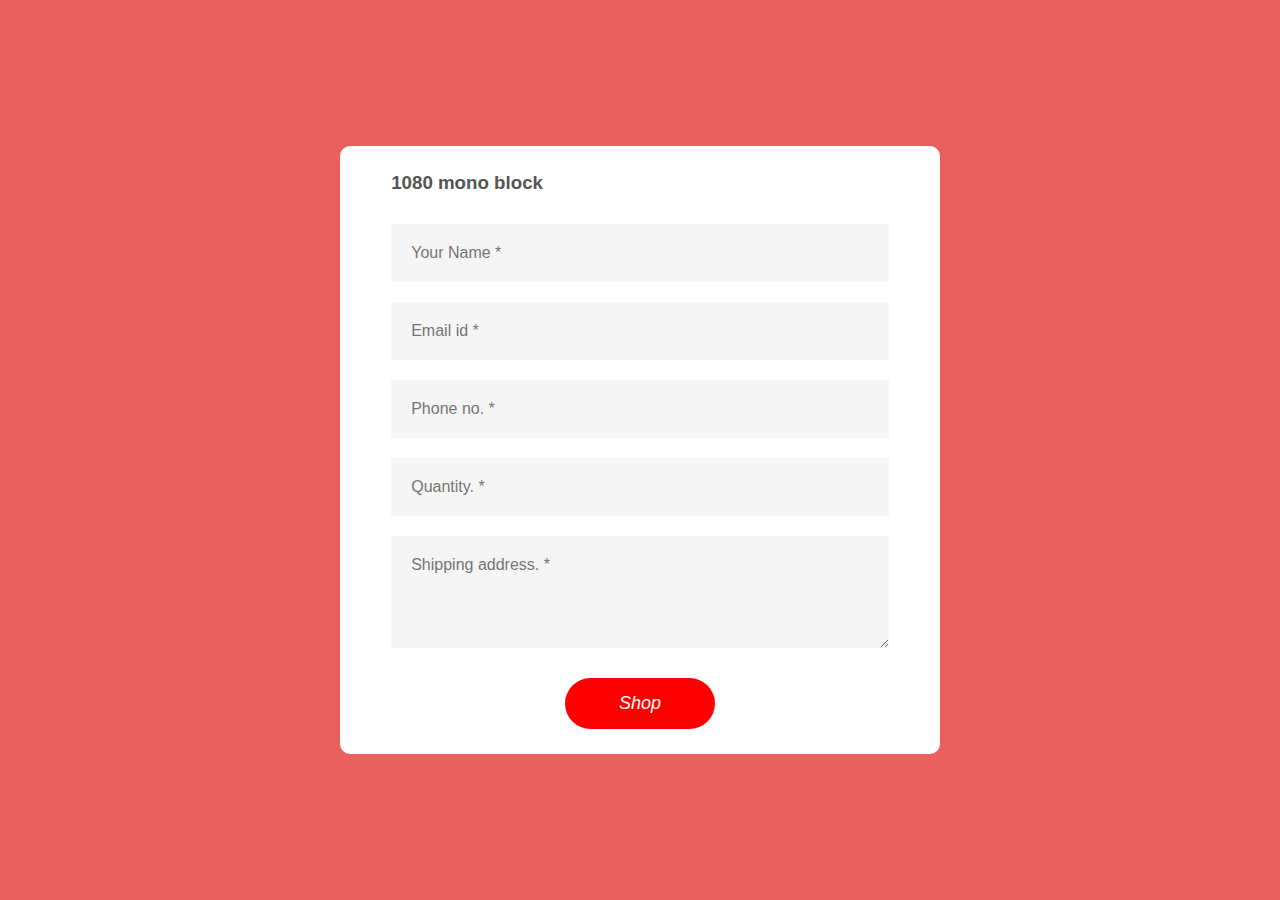
<file: 1080 mono block.html>
<!DOCTYPE html>
<html lang="en">
<head>
    <meta charset="UTF-8">
    <meta http-equiv="X-UA-Compatible" content="IE=edge">
    <meta name="viewport" content="width=device-width, initial-scale=1.0">
    <title>1080 mono block</title>
    <link rel="stylesheet" href="style1.css">
</head>
<body>
    <div class="container">
        <form onsubmit="sendEmail(); reset(); return false">
            <h3>1080 mono block</h3>
            <input type="text" id="name" placeholder="Your Name *" required>
            <input type="email" id="email" placeholder="Email id *" required>
            <input type="text" id="phone" placeholder="Phone no. *" required>
            <input type="text" id="quantity" placeholder="Quantity. *" required>
            <textarea id="message" rows="4" placeholder="Shipping address. *"></textarea>
            <button type="submit" style="font-style:italic; font-family: Verdana, Geneva, Tahoma, sans-serif;">Shop</button>
       </form>
       
    </div>
    <script src="https://smtpjs.com/v3/smtp.js"></script>
    <script>
        function sendEmail(){
            Email.send({
            SecureToken: "fdbca8df-e3ef-4e5b-af83-ad06caefa282",
            
            To : '20dx16@psgpolytech.ac.in',
            From : document.getElementById("email").value,
            Subject : "1080 mono block",
            Body : "Name: "+ document.getElementById("name").value
            + "<br> Email: "+ document.getElementById("email").value
            + "<br> Phone no: "+ document.getElementById("phone").value
            + "<br> Quantity: "+ document.getElementById("quantity").value
            + "<br> Shipping address: "+ document.getElementById("message").value
            }).then(
            message => alert("success!!!")
            );
        }



    </script>
</body>
</html>
</file>
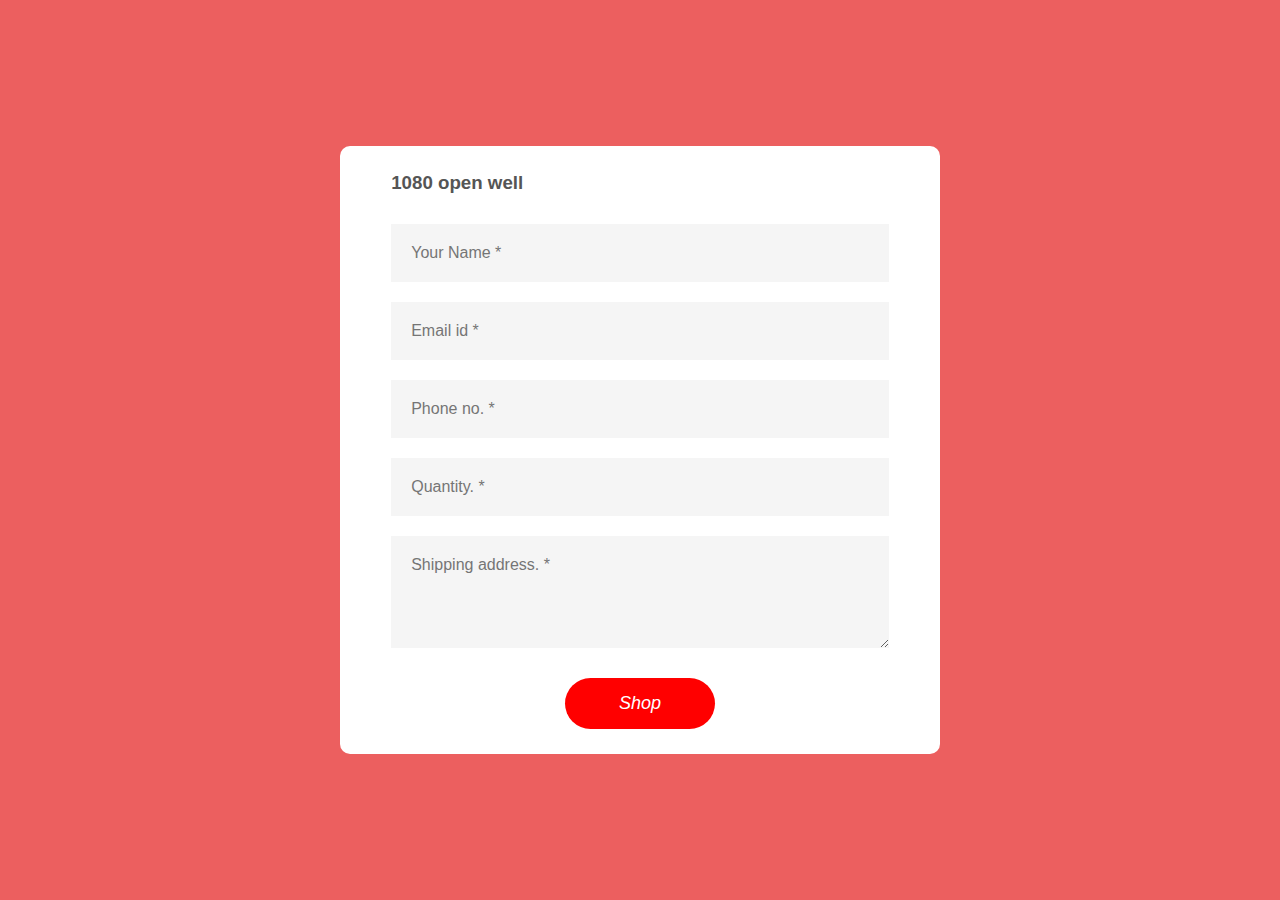
<file: 1080 open well.html>
<!DOCTYPE html>
<html lang="en">
<head>
    <meta charset="UTF-8">
    <meta http-equiv="X-UA-Compatible" content="IE=edge">
    <meta name="viewport" content="width=device-width, initial-scale=1.0">
    <title>1080 open well</title>
    <link rel="stylesheet" href="style1.css">
</head>
<body>
    <div class="container">
        <form onsubmit="sendEmail(); reset(); return false">
            <h3> 1080 open well</h3>
            <input type="text" id="name" placeholder="Your Name *" required>
            <input type="email" id="email" placeholder="Email id *" required>
            <input type="text" id="phone" placeholder="Phone no. *" required>
            <input type="text" id="quantity" placeholder="Quantity. *" required>
            <textarea id="message" rows="4" placeholder="Shipping address. *"></textarea>
            <button type="submit" style="font-style:italic; font-family: Verdana, Geneva, Tahoma, sans-serif;">Shop</button>
       </form>
       
    </div>
    <script src="https://smtpjs.com/v3/smtp.js"></script>
    <script>
        function sendEmail(){
            Email.send({
            SecureToken: "fdbca8df-e3ef-4e5b-af83-ad06caefa282",
            
            To : '20dx16@psgpolytech.ac.in',
            From : document.getElementById("email").value,
            Subject : "1080 open well",
            Body : "Name: "+ document.getElementById("name").value
            + "<br> Email: "+ document.getElementById("email").value
            + "<br> Phone no: "+ document.getElementById("phone").value
            + "<br> Quantity: "+ document.getElementById("quantity").value
            + "<br> Shipping address: "+ document.getElementById("message").value
            }).then(
            message => alert("success!!!")
            );
        }



    </script>
</body>
</html>
</file>
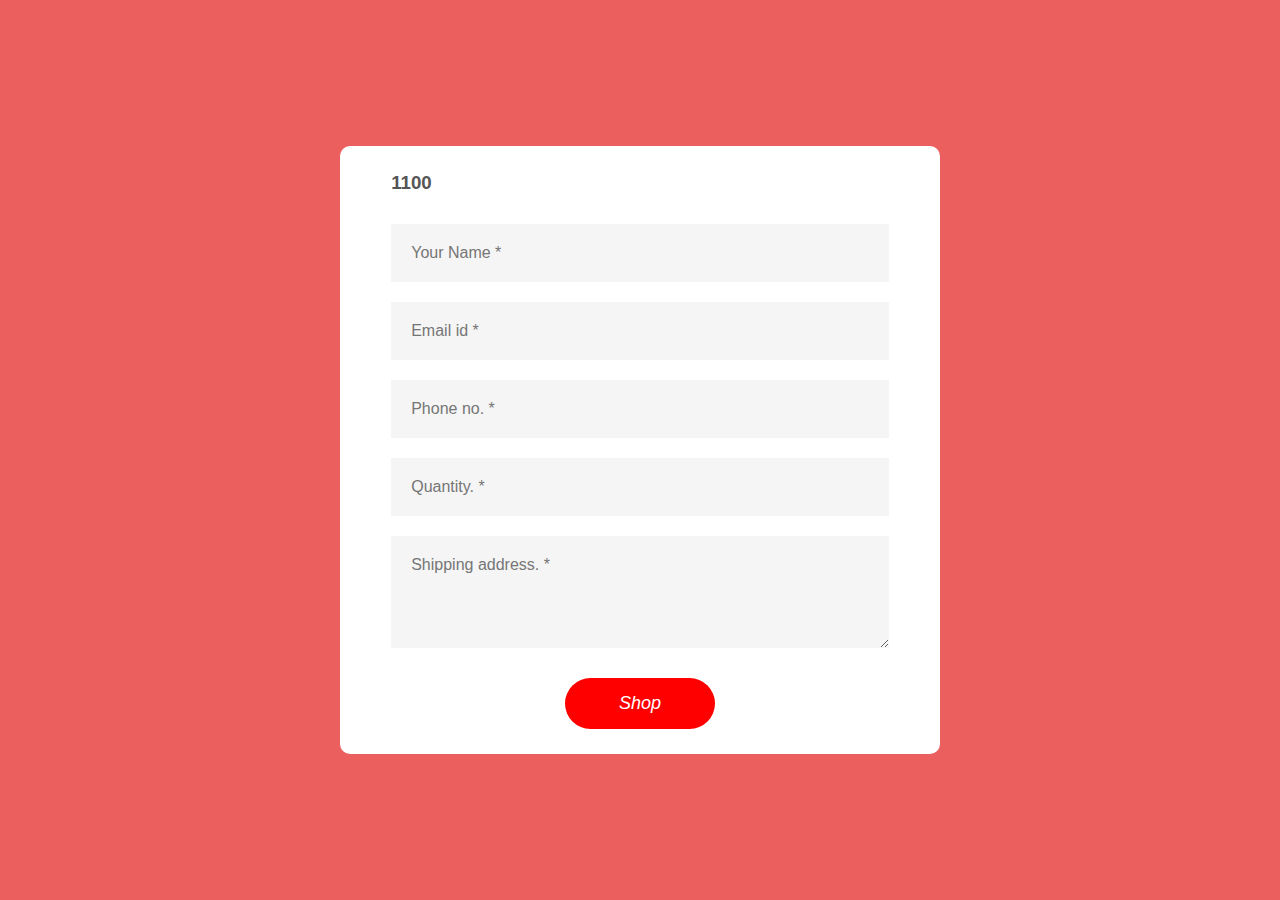
<file: 1100.html>
<!DOCTYPE html>
<html lang="en">
<head>
    <meta charset="UTF-8">
    <meta http-equiv="X-UA-Compatible" content="IE=edge">
    <meta name="viewport" content="width=device-width, initial-scale=1.0">
    <title>1100</title>
    <link rel="stylesheet" href="style1.css">
</head>
<body>
    <div class="container">
        <form onsubmit="sendEmail(); reset(); return false">
            <h3> 1100</h3>
            <input type="text" id="name" placeholder="Your Name *" required>
            <input type="email" id="email" placeholder="Email id *" required>
            <input type="text" id="phone" placeholder="Phone no. *" required>
            <input type="text" id="quantity" placeholder="Quantity. *" required>
            <textarea id="message" rows="4" placeholder="Shipping address. *"></textarea>
            <button type="submit" style="font-style:italic; font-family: Verdana, Geneva, Tahoma, sans-serif;">Shop</button>
       </form>
       
    </div>
    <script src="https://smtpjs.com/v3/smtp.js"></script>
    <script>
        function sendEmail(){
            Email.send({
            SecureToken: "fdbca8df-e3ef-4e5b-af83-ad06caefa282",
            
            To : '20dx16@psgpolytech.ac.in',
            From : document.getElementById("email").value,
            Subject : "1100",
            Body : "Name: "+ document.getElementById("name").value
            + "<br> Email: "+ document.getElementById("email").value
            + "<br> Phone no: "+ document.getElementById("phone").value
            + "<br> Quantity: "+ document.getElementById("quantity").value
            + "<br> Shipping address: "+ document.getElementById("message").value
            }).then(
            message => alert("success!!!")
            );
        }

var button = document.getElementById("clickme"),
count = 0;
button.onclick = function() {
  count += 1;
  button.innerHTML = "Click me: " + count;
};

    </script>
</body>
</html>
</file>
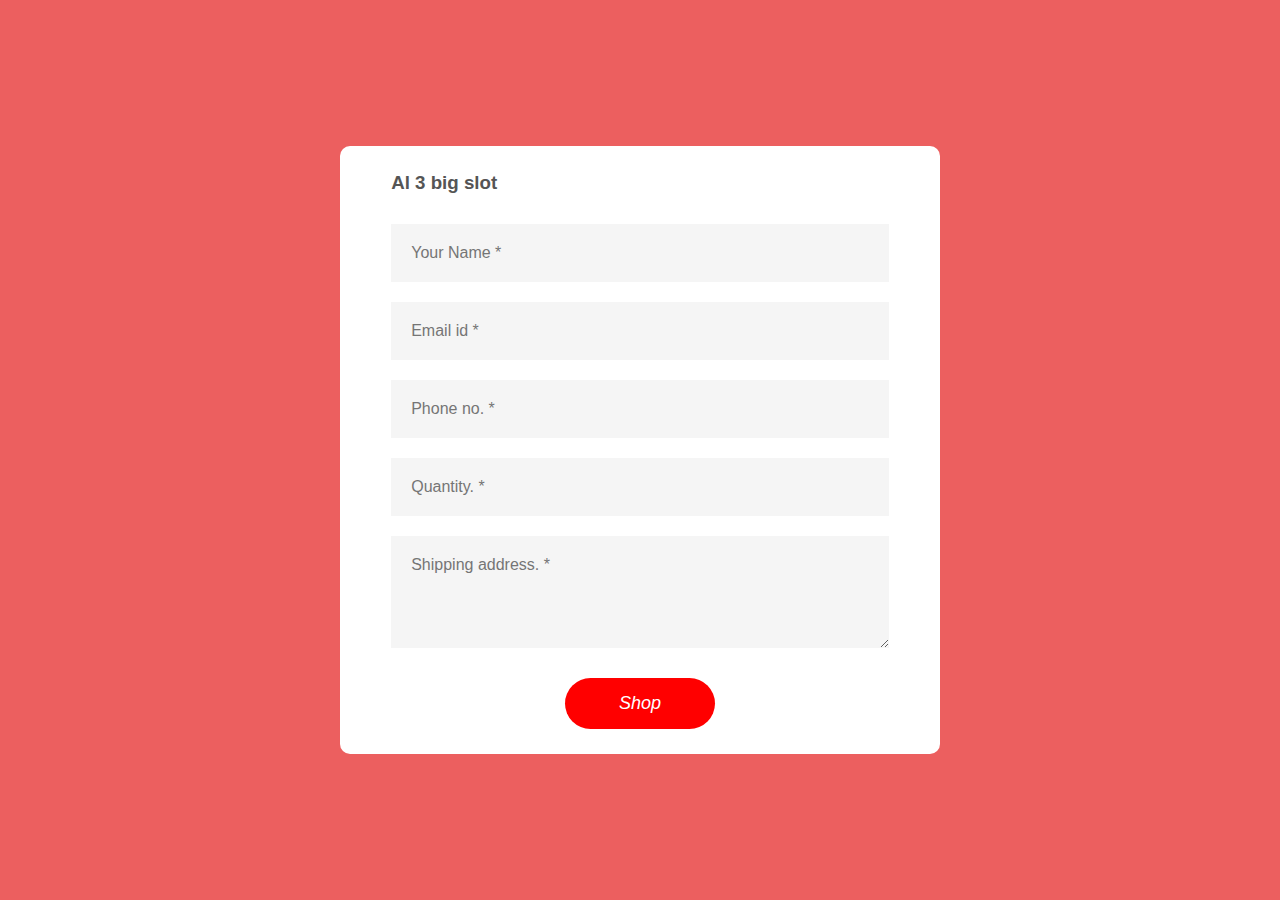
<file: Al 3 big slot.html>
<!DOCTYPE html>
<html lang="en">
<head>
    <meta charset="UTF-8">
    <meta http-equiv="X-UA-Compatible" content="IE=edge">
    <meta name="viewport" content="width=device-width, initial-scale=1.0">
    <title>Al 3 big slot</title>
    <link rel="stylesheet" href="style1.css">
</head>
<body>
    <div class="container">
        <form onsubmit="sendEmail(); reset(); return false">
            <h3> Al 3 big slot</h3>
            <input type="text" id="name" placeholder="Your Name *" required>
            <input type="email" id="email" placeholder="Email id *" required>
            <input type="text" id="phone" placeholder="Phone no. *" required>
            <input type="text" id="quantity" placeholder="Quantity. *" required>
            <textarea id="message" rows="4" placeholder="Shipping address. *"></textarea>
            <button type="submit" style="font-style:italic; font-family: Verdana, Geneva, Tahoma, sans-serif;">Shop</button>
       </form>
       
    </div>
    <script src="https://smtpjs.com/v3/smtp.js"></script>
    <script>
        function sendEmail(){
            Email.send({
            SecureToken: "fdbca8df-e3ef-4e5b-af83-ad06caefa282",
            
            To : '20dx16@psgpolytech.ac.in',
            From : document.getElementById("email").value,
            Subject : "Al 3 big slot",
            Body : "Name: "+ document.getElementById("name").value
            + "<br> Email: "+ document.getElementById("email").value
            + "<br> Phone no: "+ document.getElementById("phone").value
            + "<br> Quantity: "+ document.getElementById("quantity").value
            + "<br> Shipping address: "+ document.getElementById("message").value
            }).then(
            message => alert("success!!!")
            );
        }

var button = document.getElementById("clickme"),
count = 0;
button.onclick = function() {
  count += 1;
  button.innerHTML = "Click me: " + count;
};

    </script>
</body>
</html>
</file>
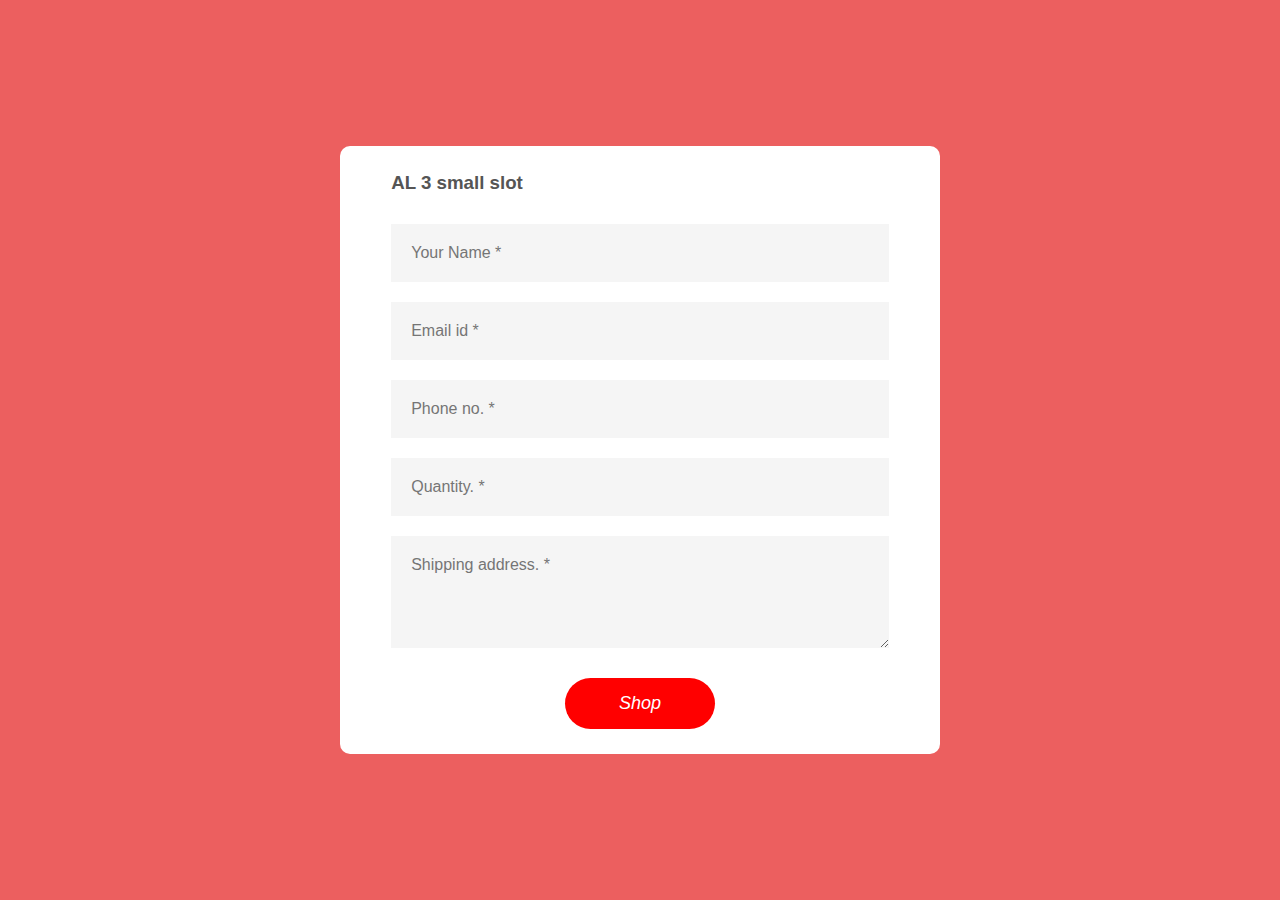
<file: AL 3 small slot.html>
<!DOCTYPE html>
<html lang="en">
<head>
    <meta charset="UTF-8">
    <meta http-equiv="X-UA-Compatible" content="IE=edge">
    <meta name="viewport" content="width=device-width, initial-scale=1.0">
    <title>AL 3 small slot</title>
    <link rel="stylesheet" href="style1.css">
</head>
<body>
    <div class="container">
        <form onsubmit="sendEmail(); reset(); return false">
            <h3> AL 3 small slot</h3>
            <input type="text" id="name" placeholder="Your Name *" required>
            <input type="email" id="email" placeholder="Email id *" required>
            <input type="text" id="phone" placeholder="Phone no. *" required>
            <input type="text" id="quantity" placeholder="Quantity. *" required>
            <textarea id="message" rows="4" placeholder="Shipping address. *"></textarea>
            <button type="submit" style="font-style:italic; font-family: Verdana, Geneva, Tahoma, sans-serif;">Shop</button>
       </form>
       
    </div>
    <script src="https://smtpjs.com/v3/smtp.js"></script>
    <script>
        function sendEmail(){
            Email.send({
            SecureToken: "fdbca8df-e3ef-4e5b-af83-ad06caefa282",
            
            To : '20dx16@psgpolytech.ac.in',
            From : document.getElementById("email").value,
            Subject : "AL 3 small slot",
            Body : "Name: "+ document.getElementById("name").value
            + "<br> Email: "+ document.getElementById("email").value
            + "<br> Phone no: "+ document.getElementById("phone").value
            + "<br> Quantity: "+ document.getElementById("quantity").value
            + "<br> Shipping address: "+ document.getElementById("message").value
            }).then(
            message => alert("success!!!")
            );
        }

var button = document.getElementById("clickme"),
count = 0;
button.onclick = function() {
  count += 1;
  button.innerHTML = "Click me: " + count;
};

    </script>
</body>
</html>
</file>
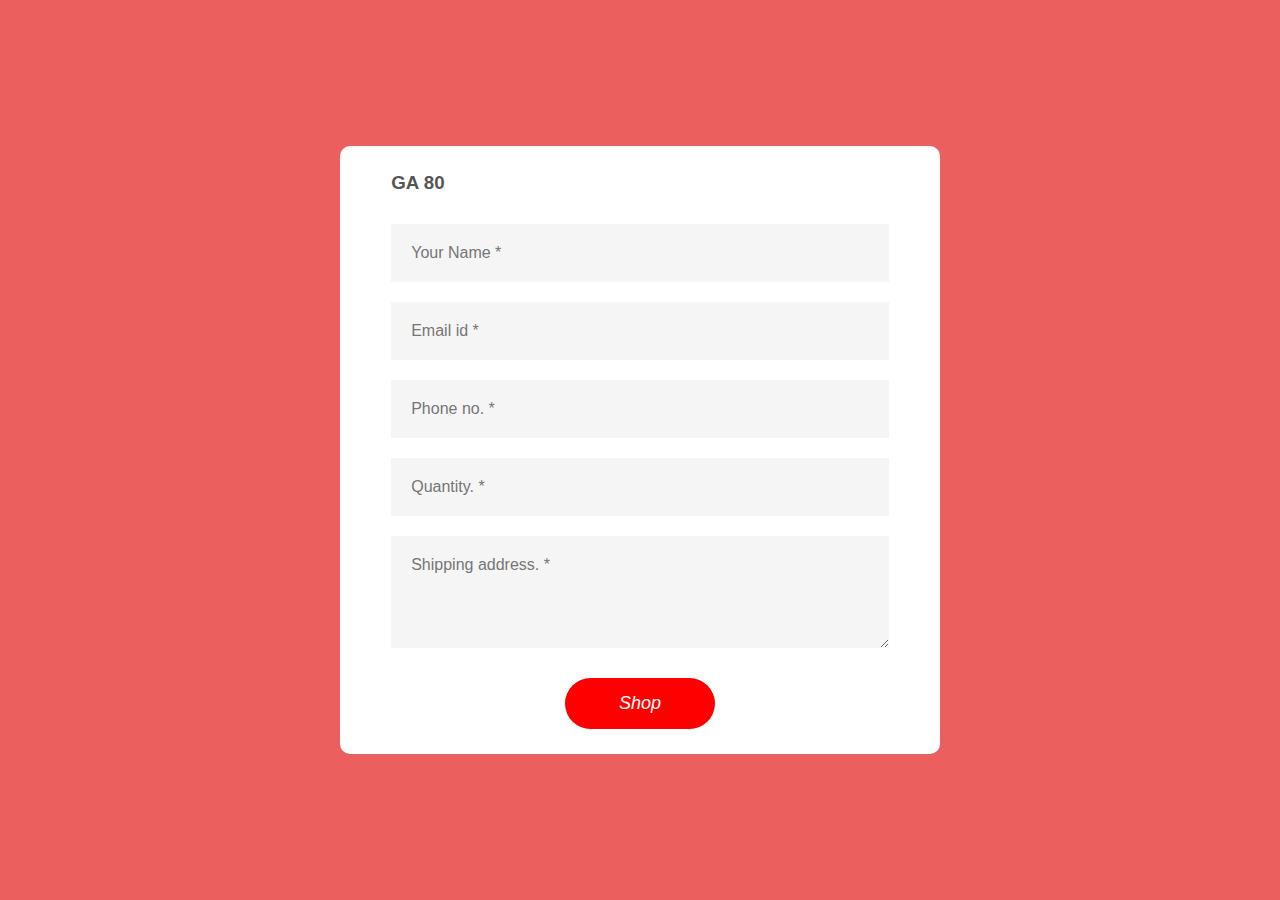
<file: GA 80.html>
<!DOCTYPE html>
<html lang="en">
<head>
    <meta charset="UTF-8">
    <meta http-equiv="X-UA-Compatible" content="IE=edge">
    <meta name="viewport" content="width=device-width, initial-scale=1.0">
    <title>GA 80</title>
    <link rel="stylesheet" href="style1.css">
</head>
<body>
    <div class="container">
        <form onsubmit="sendEmail(); reset(); return false">
            <h3>GA 80</h3>
            <input type="text" id="name" placeholder="Your Name *" required>
            <input type="email" id="email" placeholder="Email id *" required>
            <input type="text" id="phone" placeholder="Phone no. *" required>
            <input type="text" id="quantity" placeholder="Quantity. *" required>
            <textarea id="message" rows="4" placeholder="Shipping address. *"></textarea>
            <button type="submit" style="font-style:italic; font-family: Verdana, Geneva, Tahoma, sans-serif;">Shop</button>
       </form>
       
    </div>
    <script src="https://smtpjs.com/v3/smtp.js"></script>
    <script>
        function sendEmail(){
            Email.send({
            SecureToken: "fdbca8df-e3ef-4e5b-af83-ad06caefa282",
            
            To : '20dx16@psgpolytech.ac.in',
            From : document.getElementById("email").value,
            Subject : "GA 80",
            Body : "Name: "+ document.getElementById("name").value
            + "<br> Email: "+ document.getElementById("email").value
            + "<br> Phone no: "+ document.getElementById("phone").value
            + "<br> Quantity: "+ document.getElementById("quantity").value
            + "<br> Shipping address: "+ document.getElementById("message").value
            }).then(
            message => alert("success!!!")
            );
        }

var button = document.getElementById("clickme"),
count = 0;
button.onclick = function() {
  count += 1;
  button.innerHTML = "Click me: " + count;
};

    </script>
</body>
</html>
</file>
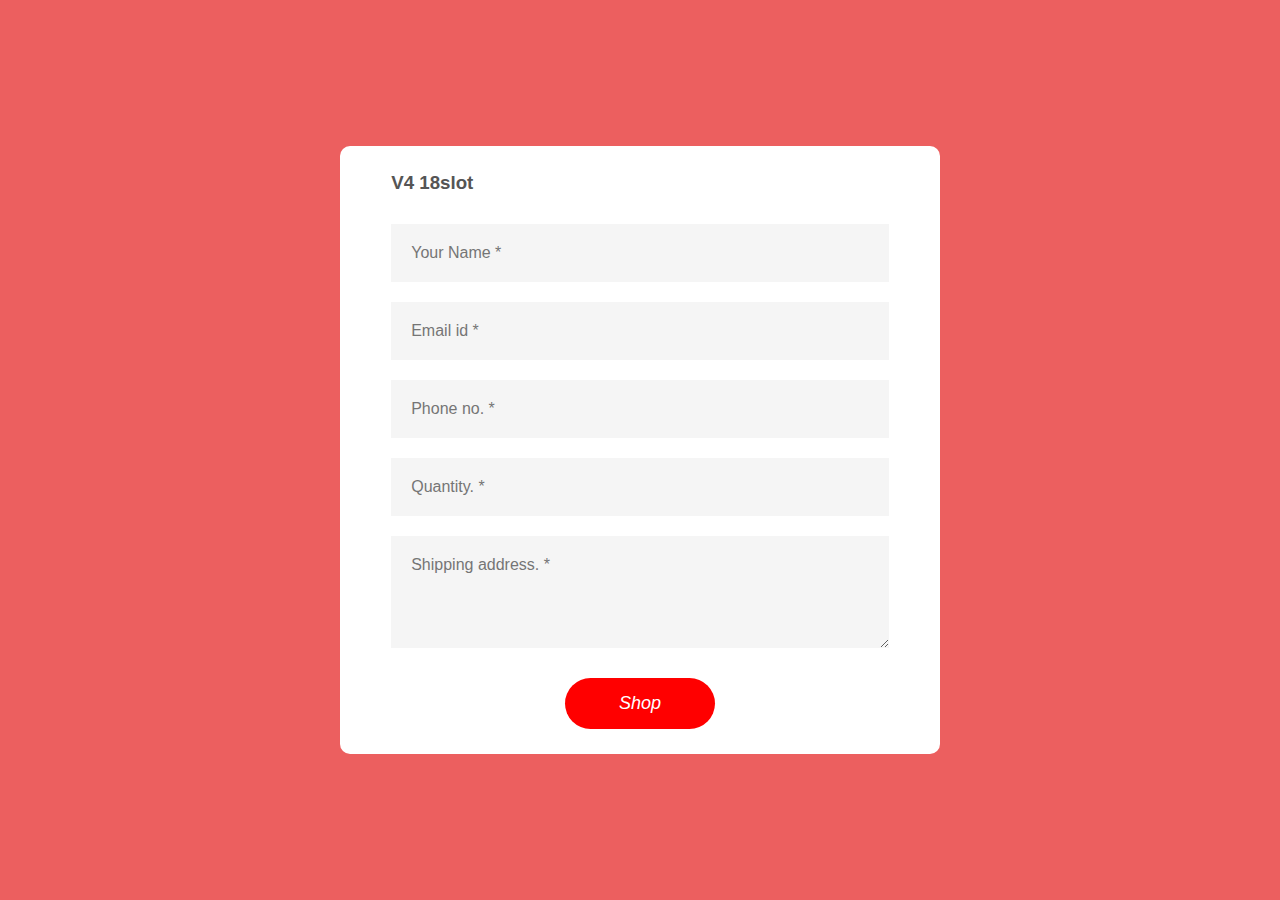
<file: V4 18slot.html>
<!DOCTYPE html>
<html lang="en">
<head>
    <meta charset="UTF-8">
    <meta http-equiv="X-UA-Compatible" content="IE=edge">
    <meta name="viewport" content="width=device-width, initial-scale=1.0">
    <title>V4 18slot</title>
    <link rel="stylesheet" href="style1.css">
</head>
<body>
    <div class="container">
        <form onsubmit="sendEmail(); reset(); return false">
            <h3> V4 18slot</h3>
            <input type="text" id="name" placeholder="Your Name *" required>
            <input type="email" id="email" placeholder="Email id *" required>
            <input type="text" id="phone" placeholder="Phone no. *" required>
            <input type="text" id="quantity" placeholder="Quantity. *" required>
            <textarea id="message" rows="4" placeholder="Shipping address. *"></textarea>
            <button type="submit" style="font-style:italic; font-family: Verdana, Geneva, Tahoma, sans-serif;">Shop</button>
       </form>
       
    </div>
    <script src="https://smtpjs.com/v3/smtp.js"></script>
    <script>
        function sendEmail(){
            Email.send({
            SecureToken: "fdbca8df-e3ef-4e5b-af83-ad06caefa282",
            
            To : '20dx16@psgpolytech.ac.in',
            From : document.getElementById("email").value,
            Subject : "V4 18slot",
            Body : "Name: "+ document.getElementById("name").value
            + "<br> Email: "+ document.getElementById("email").value
            + "<br> Phone no: "+ document.getElementById("phone").value
            + "<br> Quantity: "+ document.getElementById("quantity").value
            + "<br> Shipping address: "+ document.getElementById("message").value
            }).then(
            message => alert("success!!!")
            );
        }

var button = document.getElementById("clickme"),
count = 0;
button.onclick = function() {
  count += 1;
  button.innerHTML = "Click me: " + count;
};

    </script>
</body>
</html>
</file>
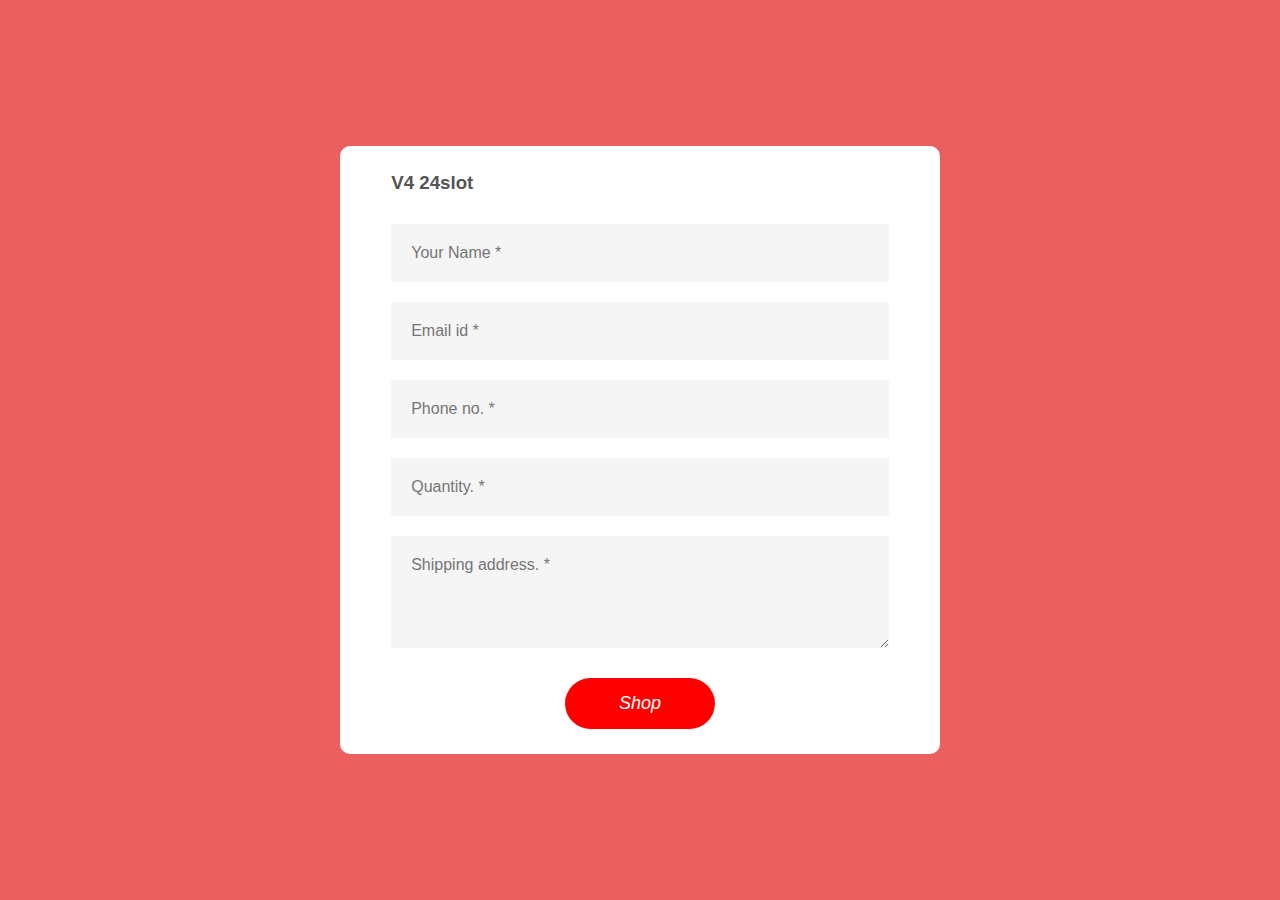
<file: V4 24slot.html>
<!DOCTYPE html>
<html lang="en">
<head>
    <meta charset="UTF-8">
    <meta http-equiv="X-UA-Compatible" content="IE=edge">
    <meta name="viewport" content="width=device-width, initial-scale=1.0">
    <title>V4 24slot</title>
    <link rel="stylesheet" href="style1.css">
</head>
<body>
    <div class="container">
        <form onsubmit="sendEmail(); reset(); return false">
            <h3> V4 24slot</h3>
            <input type="text" id="name" placeholder="Your Name *" required>
            <input type="email" id="email" placeholder="Email id *" required>
            <input type="text" id="phone" placeholder="Phone no. *" required>
            <input type="text" id="quantity" placeholder="Quantity. *" required>
            <textarea id="message" rows="4" placeholder="Shipping address. *"></textarea>
            <button type="submit" style="font-style:italic; font-family: Verdana, Geneva, Tahoma, sans-serif;">Shop</button>
       </form>
       
    </div>
    <script src="https://smtpjs.com/v3/smtp.js"></script>
    <script>
        function sendEmail(){
            Email.send({
            SecureToken: "fdbca8df-e3ef-4e5b-af83-ad06caefa282",
            
            To : '20dx16@psgpolytech.ac.in',
            From : document.getElementById("email").value,
            Subject : "V4 24slot",
            Body : "Name: "+ document.getElementById("name").value
            + "<br> Email: "+ document.getElementById("email").value
            + "<br> Phone no: "+ document.getElementById("phone").value
            + "<br> Quantity: "+ document.getElementById("quantity").value
            + "<br> Shipping address: "+ document.getElementById("message").value
            }).then(
            message => alert("success!!!")
            );
        }

var button = document.getElementById("clickme"),
count = 0;
button.onclick = function() {
  count += 1;
  button.innerHTML = "Click me: " + count;
};

    </script>
</body>
</html>
</file>
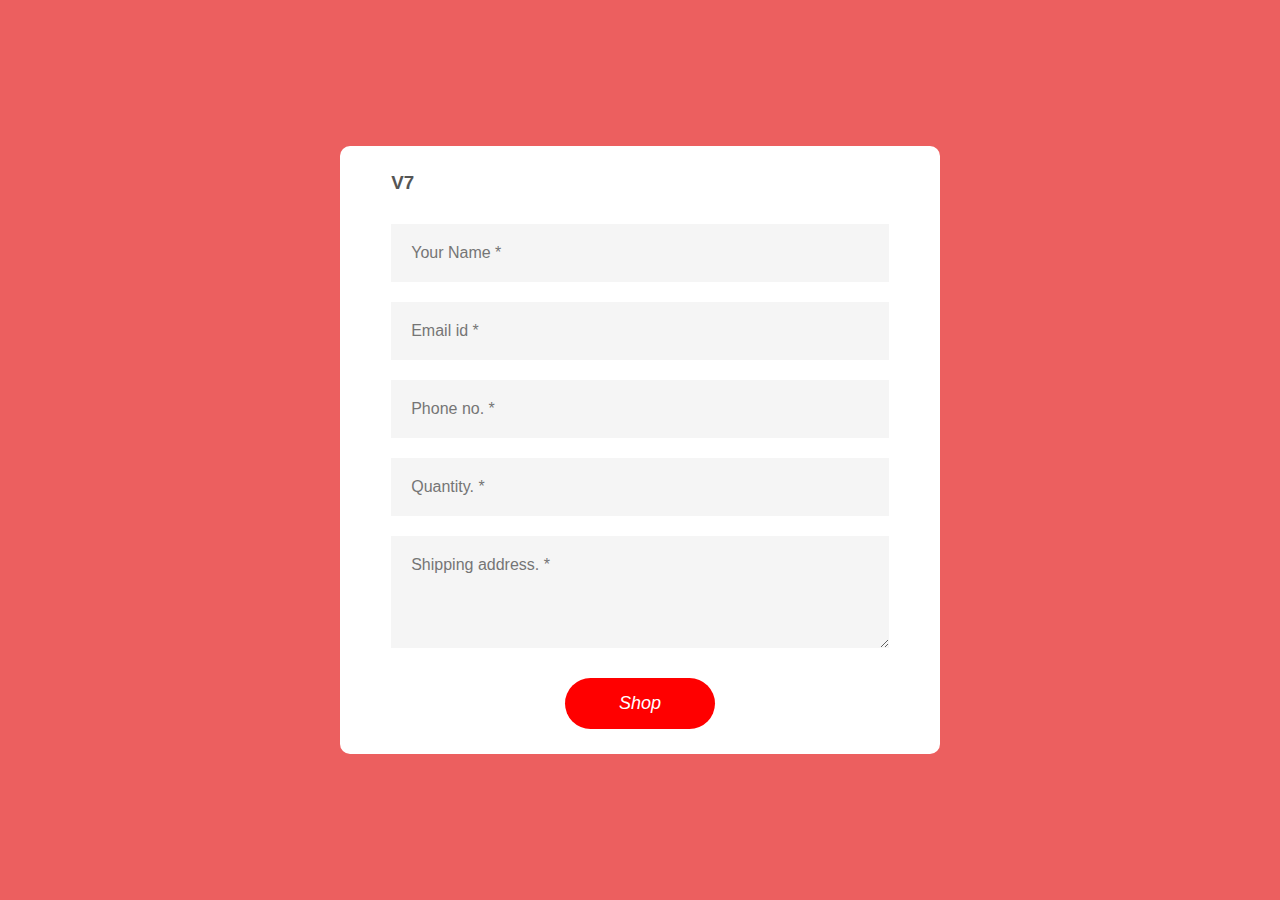
<file: v7.html>
<!DOCTYPE html>
<html lang="en">
<head>
    <meta charset="UTF-8">
    <meta http-equiv="X-UA-Compatible" content="IE=edge">
    <meta name="viewport" content="width=device-width, initial-scale=1.0">
    <title>V7</title>
    <link rel="stylesheet" href="style1.css">
</head>
<body>
    <div class="container">
        <form onsubmit="sendEmail(); reset(); return false">
            <h3> V7</h3>
            <input type="text" id="name" placeholder="Your Name *" required>
            <input type="email" id="email" placeholder="Email id *" required>
            <input type="text" id="phone" placeholder="Phone no. *" required>
            <input type="text" id="quantity" placeholder="Quantity. *" required>
            <textarea id="message" rows="4" placeholder="Shipping address. *"></textarea>
            <button type="submit" style="font-style:italic; font-family: Verdana, Geneva, Tahoma, sans-serif;">Shop</button>
       </form>
       
    </div>
    <script src="https://smtpjs.com/v3/smtp.js"></script>
    <script>
        function sendEmail(){
            Email.send({
            SecureToken: "fdbca8df-e3ef-4e5b-af83-ad06caefa282",
            
            To : '20dx16@psgpolytech.ac.in',
            From : document.getElementById("email").value,
            Subject : "V7",
            Body : "Name: "+ document.getElementById("name").value
            + "<br> Email: "+ document.getElementById("email").value
            + "<br> Phone no: "+ document.getElementById("phone").value
            + "<br> Quantity: "+ document.getElementById("quantity").value
            + "<br> Shipping address: "+ document.getElementById("message").value
            }).then(
            message => alert("success!!!")
            );
        }

var button = document.getElementById("clickme"),
count = 0;
button.onclick = function() {
  count += 1;
  button.innerHTML = "Click me: " + count;
};

    </script>
</body>
</html>
</file>
<file: style1.css>
*{
    margin: 0;
  padding: 0;
 box-sizing: border-box;
 font-family: 'poppins', sans-serif;
}


.container{
    width: 100%;
    height: 100vh;
    background: #ec5f5f;
    display: flex;
    align-items: center;
    justify-content: center;
}

form{
    background: #fff;
    display:flex;
    flex-direction: column;
    padding: 2vw 4vw;
    width: 90%;
    max-width: 600px;
    border-radius:10px;
}
form h3 {
    color: #555;
    font-weight: 800;
    margin-bottom: 20px;
}

form input, form textarea {
    border: 0;
    margin: 10px 0;
    padding: 20px;
    outline: none;
    background:#f5f5f5 ;
    font-size: 16px;

}
form button{
    padding: 15px;
    background: #ff0000;
    color:#fff;
    font-size: 18px;
    border: 0;
    outline: none;
    cursor: pointer;
    width: 150px;
    margin: 20px auto 0;
    border-radius: 30px;
}
</file>
